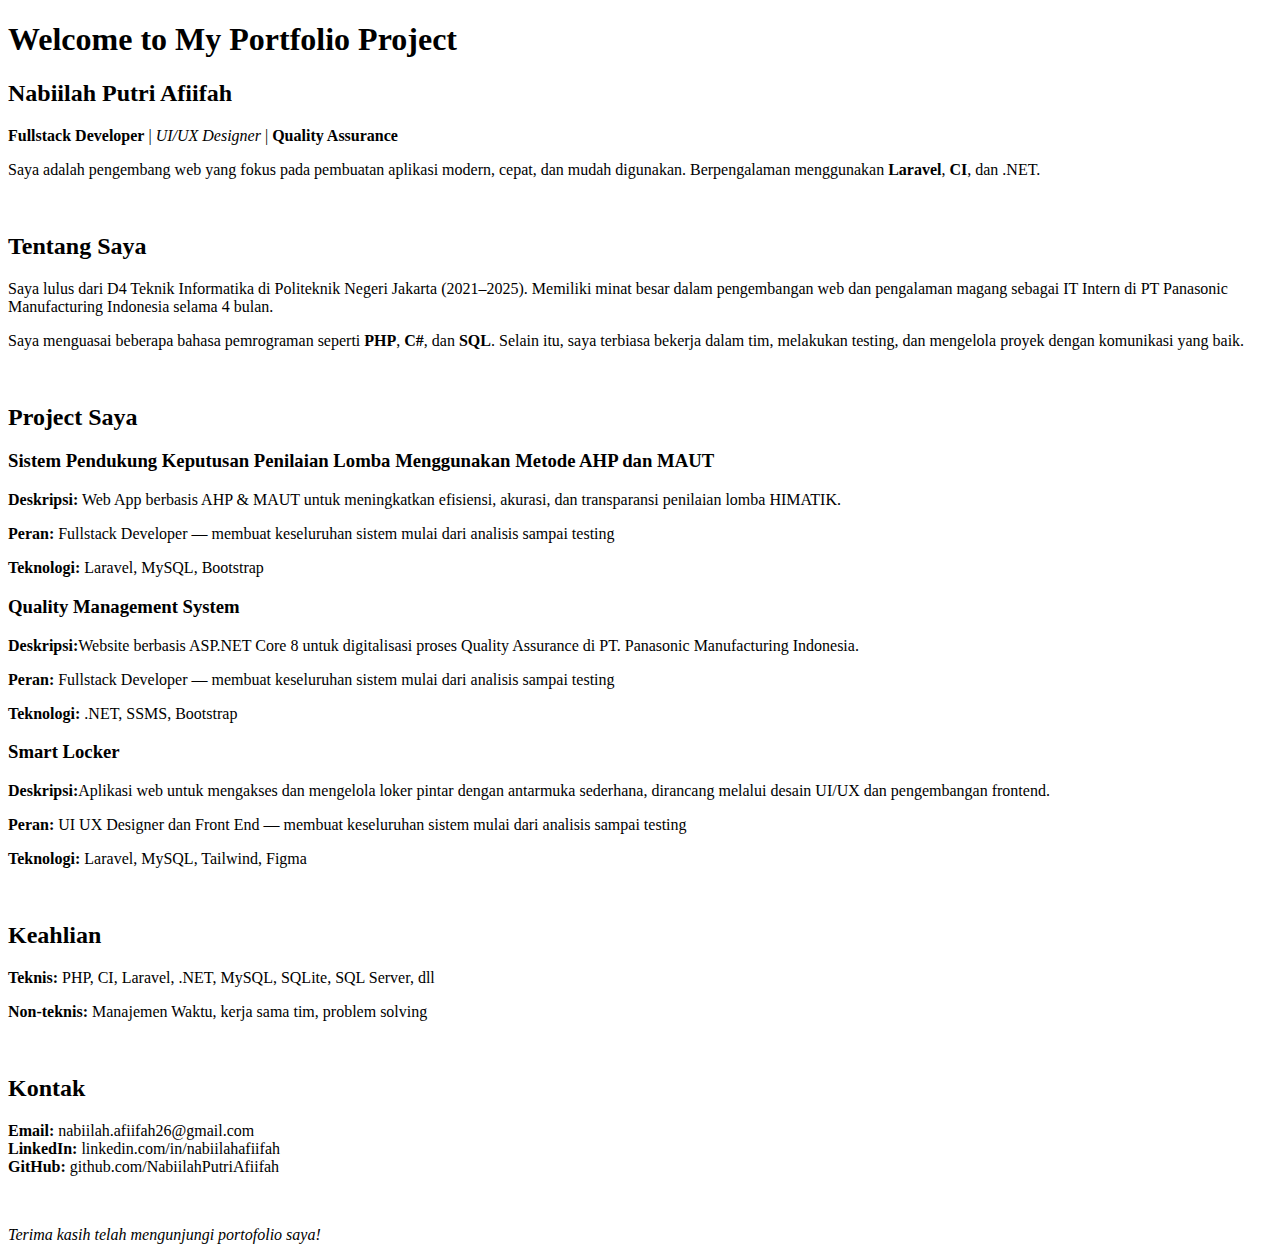
<file: index.html>
<!DOCTYPE html>
<html lang="en">
<head>
    <meta charset="UTF-8">
    <meta name="viewport" content="width=device-width, initial-scale=1.0">
    <title>My Portofolio Project</title>
</head>
<body>
    <h1>Welcome to My Portfolio Project</h1>
    <h2>Nabiilah Putri Afiifah</h2>
    <p><strong>Fullstack Developer</strong> | <em>UI/UX Designer</em> | <strong>Quality Assurance</strong></p>
    <p>Saya adalah pengembang web yang fokus pada pembuatan aplikasi modern, cepat, dan mudah digunakan. Berpengalaman menggunakan <strong>Laravel</strong>, <strong>CI</strong>, dan .NET.</p>

    <br>
    
    <h2>Tentang Saya</h2>
    <p>Saya lulus dari D4 Teknik Informatika di Politeknik Negeri Jakarta (2021–2025). Memiliki minat besar dalam pengembangan web dan pengalaman magang sebagai IT Intern di PT Panasonic Manufacturing Indonesia selama 4 bulan.</p>
    <p>Saya menguasai beberapa bahasa pemrograman seperti <strong>PHP</strong>, <strong>C#</strong>, dan <strong>SQL</strong>. Selain itu, saya terbiasa bekerja dalam tim, melakukan testing, dan mengelola proyek dengan komunikasi yang baik.</p>

    <br>

    <h2>Project Saya</h2>
    <h3>Sistem Pendukung Keputusan Penilaian Lomba Menggunakan Metode AHP dan MAUT </h3>
    <p><strong>Deskripsi:</strong> Web App berbasis AHP & MAUT untuk meningkatkan efisiensi, akurasi, dan transparansi penilaian lomba HIMATIK.</p>
    <p><strong>Peran:</strong> Fullstack Developer — membuat keseluruhan sistem mulai dari analisis sampai testing</p>
    <p><strong>Teknologi:</strong> Laravel, MySQL, Bootstrap</p>

    <h3>Quality Management System</h3>
    <p><strong>Deskripsi:</strong>Website berbasis ASP.NET Core 8 untuk digitalisasi proses Quality Assurance di PT. Panasonic Manufacturing Indonesia.</p>
    <p><strong>Peran:</strong> Fullstack Developer — membuat keseluruhan sistem mulai dari analisis sampai testing</p>
    <p><strong>Teknologi:</strong> .NET, SSMS, Bootstrap</p>

    <h3>Smart Locker</h3>
    <p><strong>Deskripsi:</strong>Aplikasi web untuk mengakses dan mengelola loker pintar dengan antarmuka sederhana, dirancang melalui desain UI/UX dan pengembangan frontend.</p>
    <p><strong>Peran:</strong> UI UX Designer dan Front End — membuat keseluruhan sistem mulai dari analisis sampai testing</p>
    <p><strong>Teknologi:</strong> Laravel, MySQL, Tailwind, Figma</p>

    <br>

    <h2>Keahlian</h2>
    <p><strong>Teknis:</strong> PHP, CI, Laravel, .NET,  MySQL, SQLite, SQL Server, dll</p>
    <p><strong>Non-teknis:</strong> Manajemen Waktu, kerja sama tim, problem solving</p>

    <br>

    <h2>Kontak</h2>
    <p><strong>Email:</strong> nabiilah.afiifah26@gmail.com<br>
    <strong>LinkedIn:</strong> linkedin.com/in/nabiilahafiifah<br>
    <strong>GitHub:</strong> github.com/NabiilahPutriAfiifah</p>

    <br>

    <p><em>Terima kasih telah mengunjungi portofolio saya!</em></p>
</body>
</html>
</file>
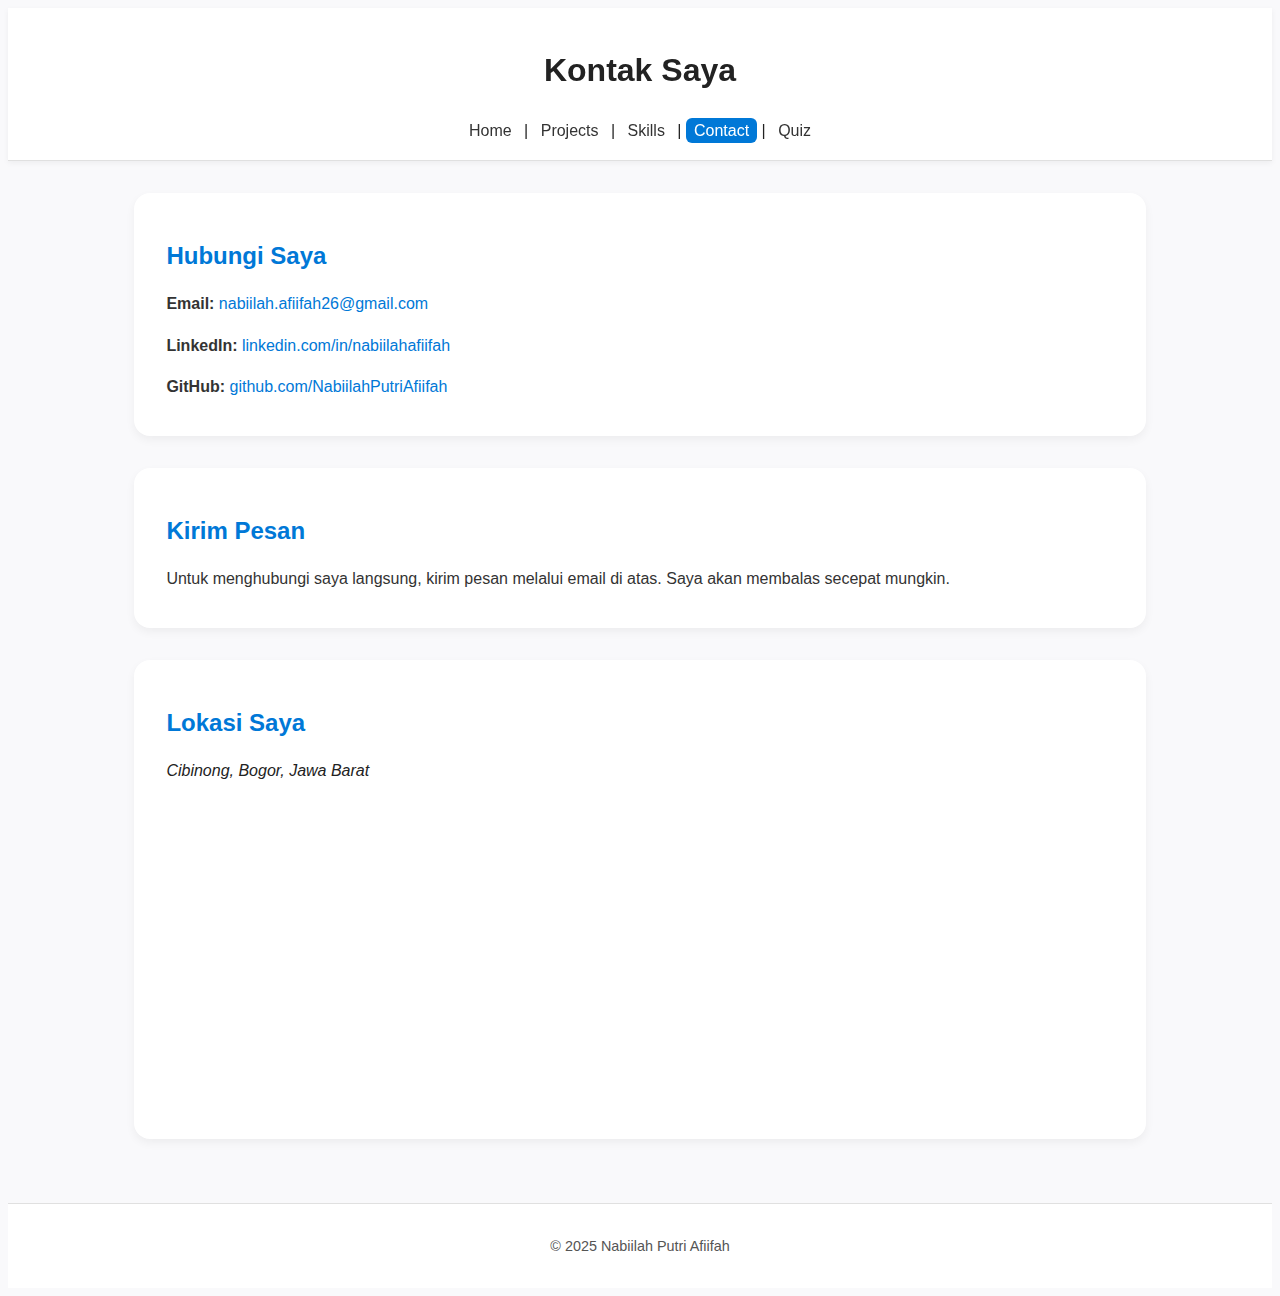
<file: contact.html>
<!DOCTYPE html>
<html lang="id">
<head>
  <meta charset="UTF-8">
  <meta name="viewport" content="width=device-width, initial-scale=1.0">
  <title>Contact - Nabiilah</title>
  <link rel="stylesheet" href="style.css">
</head>
<body>
  <header>
    <h1>Kontak Saya</h1>
    <nav>
      <a href="index.html">Home</a> |
      <a href="projects.html">Projects</a> |
      <a href="skills.html">Skills</a> |
      <a href="contact.html" class="active">Contact</a> |
      <a href="quiz.html">Quiz</a>
    </nav>
  </header>

<main>
  <section class="contact-info">
    <h2>Hubungi Saya</h2>
    <p><strong>Email:</strong> <a href="mailto:nabiilah.afiifah26@gmail.com">nabiilah.afiifah26@gmail.com</a></p>
    <p><strong>LinkedIn:</strong> <a href="https://linkedin.com/in/nabiilahafiifah" target="_blank">linkedin.com/in/nabiilahafiifah</a></p>
    <p><strong>GitHub:</strong> <a href="https://github.com/NabiilahPutriAfiifah" target="_blank">github.com/NabiilahPutriAfiifah</a></p>
  </section>

  <section class="contact-message">
    <h2>Kirim Pesan</h2>
    <p>Untuk menghubungi saya langsung, kirim pesan melalui email di atas. Saya akan membalas secepat mungkin.</p>
  </section>

  <section class="contact-map">
    <h2>Lokasi Saya</h2>
    <p><em>Cibinong, Bogor, Jawa Barat</em></p>
    <iframe
      src="https://www.google.com/maps?q=Cibinong,+Bogor,+Jawa+Barat&output=embed"
      width="100%"
      height="300"
      style="border:0; border-radius:12px; margin-top:0.5rem;"
      allowfullscreen=""
      loading="lazy"
    ></iframe>
  </section>
</main>


  <footer id="footer">
    <p>© 2025 Nabiilah Putri Afiifah</p>
  </footer>
</body>
</html>
</file>
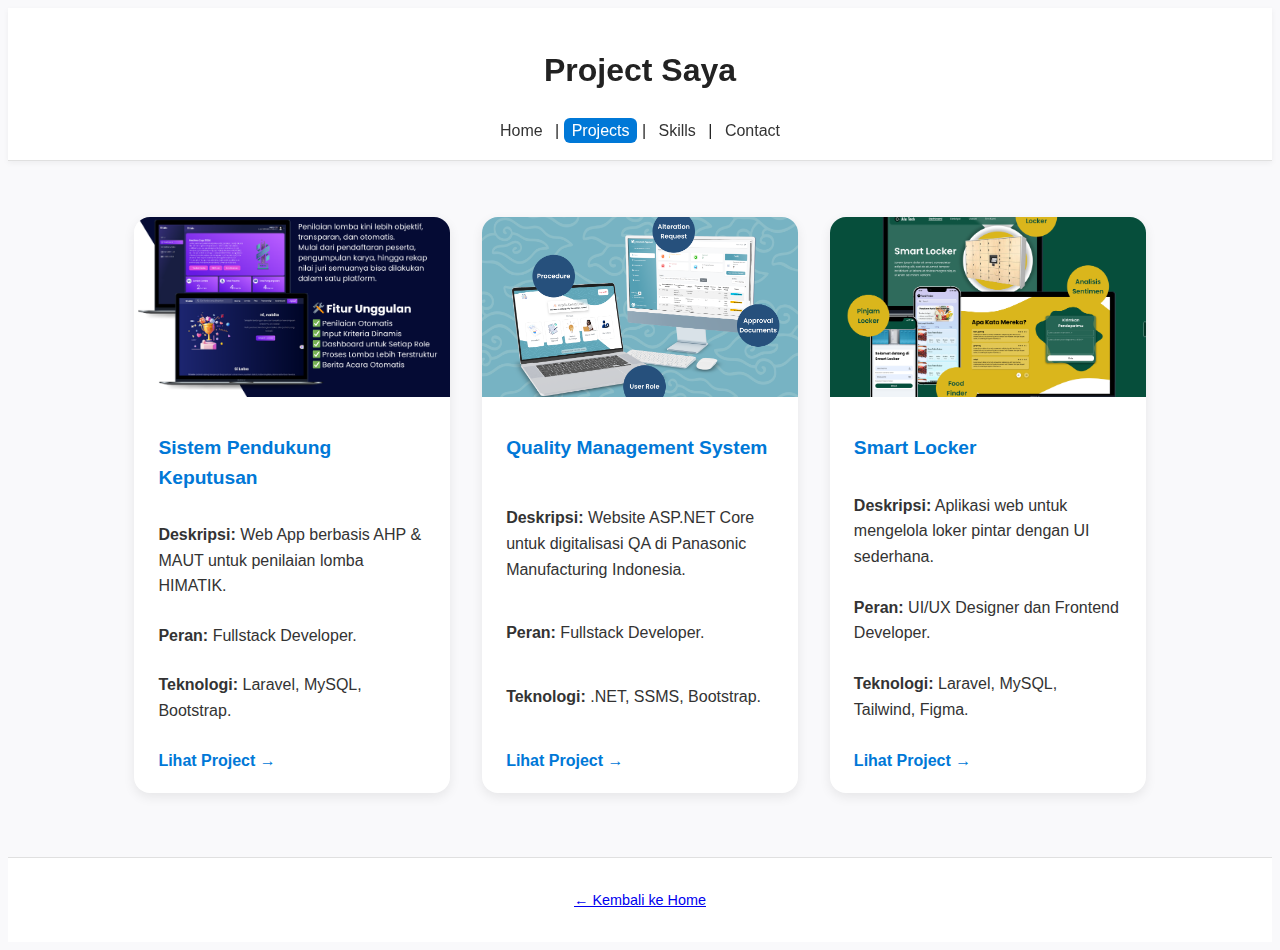
<file: projects.html>
<!DOCTYPE html>
<html lang="id">
<head>
  <meta charset="UTF-8">
  <meta name="viewport" content="width=device-width, initial-scale=1.0">
  <title>Projects - Nabiilah</title>
  <link rel="stylesheet" href="style.css">
</head>
<body>
  <header>
    <h1>Project Saya</h1>
    <nav>
      <a href="index.html">Home</a> |
      <a href="projects.html" class="active">Projects</a> |
      <a href="skills.html">Skills</a> |
      <a href="contact.html">Contact</a>
    </nav>
  </header>

<main>
      <section class="projects-container">
  <article class="card">
    <img src="img/portofolio-spk.png" alt="Tampilan Sistem Pendukung Keputusan">
    <div class="card-content">
      <h2>Sistem Pendukung Keputusan</h2>
      <p><strong>Deskripsi:</strong> Web App berbasis AHP & MAUT untuk penilaian lomba HIMATIK.</p>
      <p><strong>Peran:</strong> Fullstack Developer.</p>
      <p><strong>Teknologi:</strong> Laravel, MySQL, Bootstrap.</p>
      <a href="https://github.com/NabiilahPutriAfiifah/SPK-Penilaian-Lomba-AHPMAUT" target="_blank">Lihat Project →</a>
    </div>
  </article>

  <article class="card">
    <img src="img/portofolio-QMS.png" alt="Tampilan Quality Management System">
    <div class="card-content">
      <h2>Quality Management System</h2>
      <p><strong>Deskripsi:</strong> Website ASP.NET Core untuk digitalisasi QA di Panasonic Manufacturing Indonesia.</p>
      <p><strong>Peran:</strong> Fullstack Developer.</p>
      <p><strong>Teknologi:</strong> .NET, SSMS, Bootstrap.</p>
      <a href="http://lab.tik.pnj.ac.id/newrepositori/dok/803" target="_blank">Lihat Project →</a>
    </div>
  </article>

  <article class="card">
    <img src="img/portofolio-smartlocker.png" alt="Tampilan Smart Locker">
    <div class="card-content">
      <h2>Smart Locker</h2>
      <p><strong>Deskripsi:</strong> Aplikasi web untuk mengelola loker pintar dengan UI sederhana.</p>
      <p><strong>Peran:</strong> UI/UX Designer dan Frontend Developer.</p>
      <p><strong>Teknologi:</strong> Laravel, MySQL, Tailwind, Figma.</p>
      <a href="https://github.com/AIoTech-TIK-PNJ-2024" target="_blank">Lihat Project →</a>
    </div>
  </article>
  </section>
</main>


  <footer id="footer">
    <p><a href="index.html">← Kembali ke Home</a></p>
  </footer>
</body>
</html>
</file>
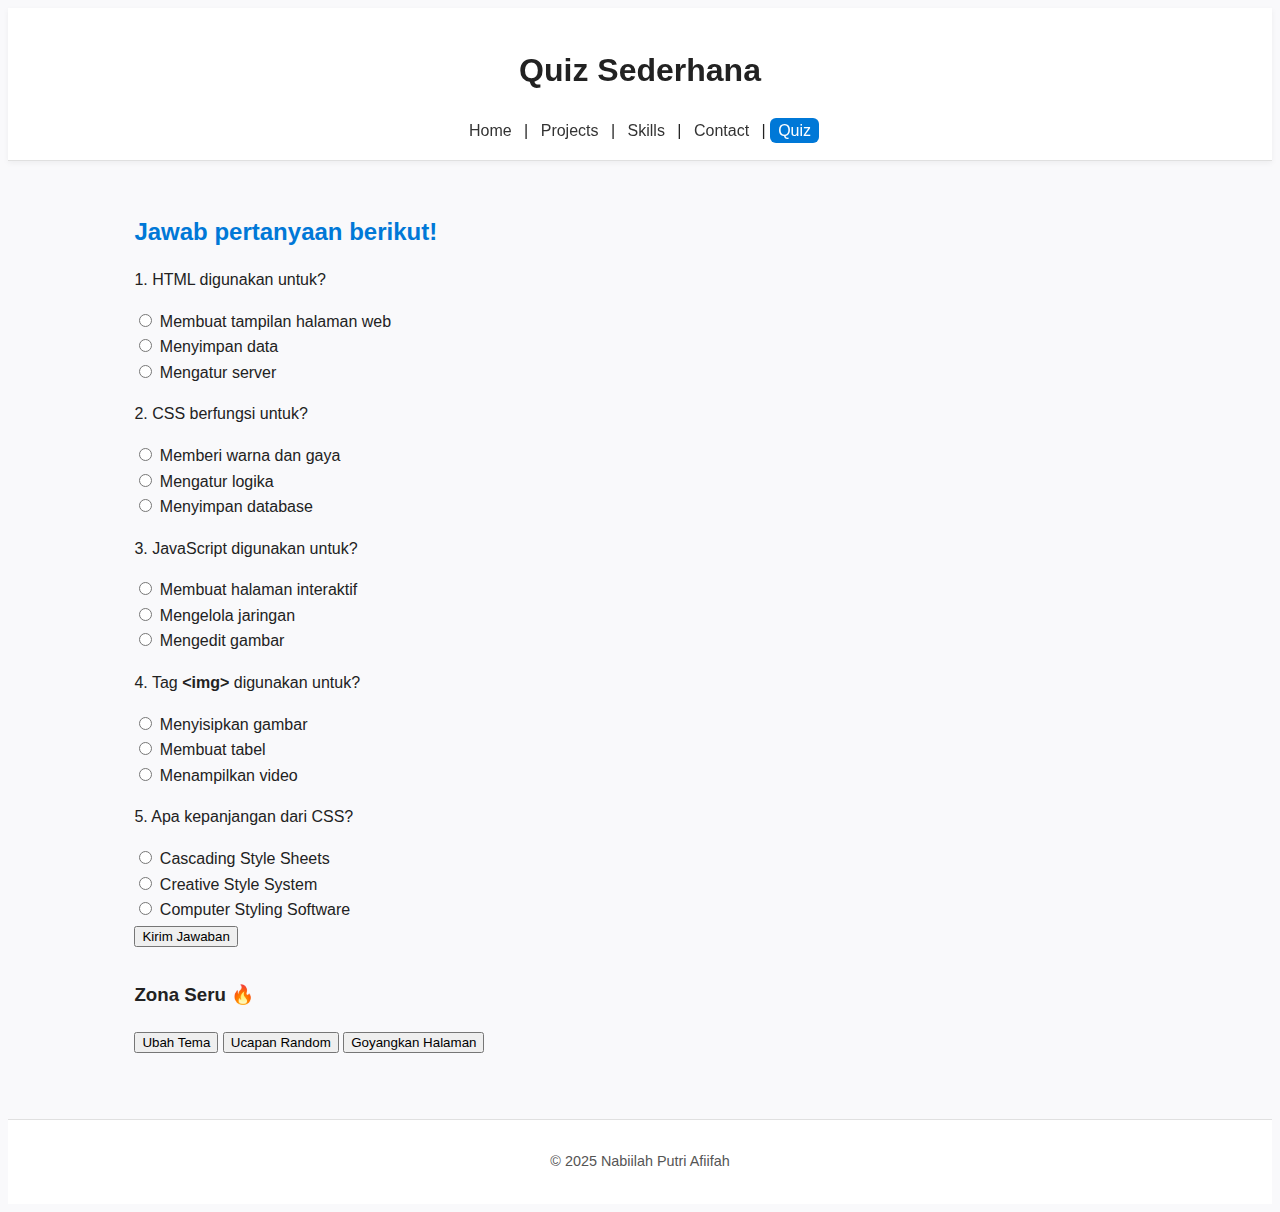
<file: quiz.html>
<!DOCTYPE html>
<html lang="id">
<head>
  <meta charset="UTF-8">
  <meta name="viewport" content="width=device-width, initial-scale=1.0">
  <title>Quiz Interaktif</title>
  <link rel="stylesheet" href="style.css">
</head>
<body>
  <header>
    <h1>Quiz Sederhana</h1>
    <nav>
      <a href="index.html">Home</a> |
      <a href="projects.html">Projects</a> |
      <a href="skills.html">Skills</a> |
      <a href="contact.html">Contact</a> |
      <a href="quiz.html" class="active">Quiz</a>
    </nav>
  </header>

  <main>
    <section class="quiz-container">
      <h2>Jawab pertanyaan berikut!</h2>
      <form id="quizForm">
        <div class="question">
          <p>1. HTML digunakan untuk?</p>
          <label><input type="radio" name="q1" value="a"> Membuat tampilan halaman web</label><br>
          <label><input type="radio" name="q1" value="b"> Menyimpan data</label><br>
          <label><input type="radio" name="q1" value="c"> Mengatur server</label>
        </div>

        <div class="question">
          <p>2. CSS berfungsi untuk?</p>
          <label><input type="radio" name="q2" value="a"> Memberi warna dan gaya</label><br>
          <label><input type="radio" name="q2" value="b"> Mengatur logika</label><br>
          <label><input type="radio" name="q2" value="c"> Menyimpan database</label>
        </div>

        <div class="question">
          <p>3. JavaScript digunakan untuk?</p>
          <label><input type="radio" name="q3" value="a"> Membuat halaman interaktif</label><br>
          <label><input type="radio" name="q3" value="b"> Mengelola jaringan</label><br>
          <label><input type="radio" name="q3" value="c"> Mengedit gambar</label>
        </div>

        <div class="question">
          <p>4. Tag <strong>&lt;img&gt;</strong> digunakan untuk?</p>
          <label><input type="radio" name="q4" value="a"> Menyisipkan gambar</label><br>
          <label><input type="radio" name="q4" value="b"> Membuat tabel</label><br>
          <label><input type="radio" name="q4" value="c"> Menampilkan video</label>
        </div>

        <div class="question">
          <p>5. Apa kepanjangan dari CSS?</p>
          <label><input type="radio" name="q5" value="a"> Cascading Style Sheets</label><br>
          <label><input type="radio" name="q5" value="b"> Creative Style System</label><br>
          <label><input type="radio" name="q5" value="c"> Computer Styling Software</label>
        </div>

        <button type="button" onclick="hitungSkor()">Kirim Jawaban</button>
      </form>

      <p id="hasil"></p>
    </section>

    <section class="fun-zone">
      <h3>Zona Seru 🔥</h3>
      <button onclick="ubahWarna()">Ubah Tema</button>
      <button onclick="ucapanAcak()">Ucapan Random</button>
      <!-- <button onclick="easterEgg()">Klik Rahasia</button> -->
      <button onclick="shakePage()">Goyangkan Halaman</button>
      <p id="jam"></p>
    </section>
  </main>

 <footer id="footer">
    <p>© 2025 Nabiilah Putri Afiifah</p>
  </footer>

    <div id="secretZone"></div>


  <script src="quiz.js"></script>
</body>
</html>
</file>
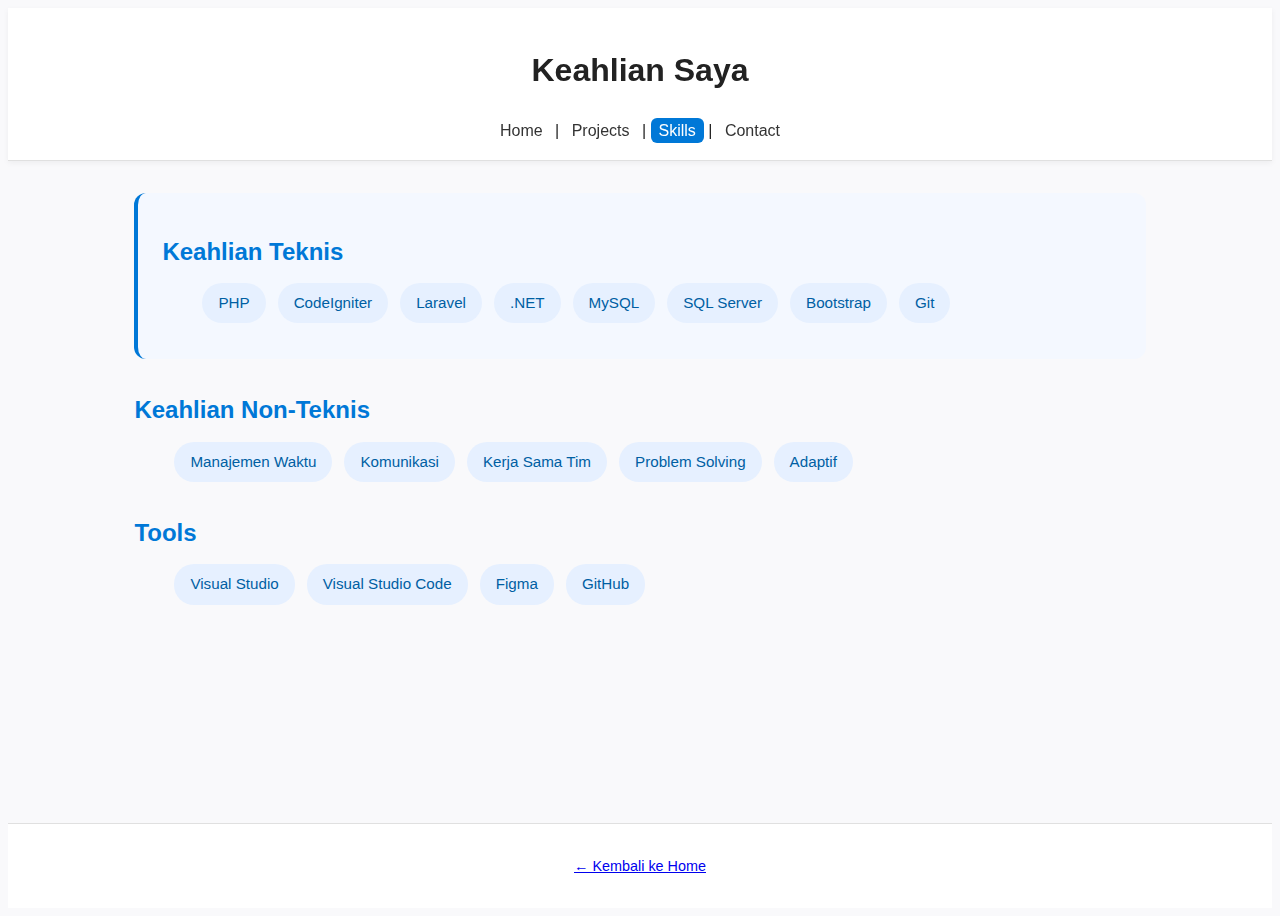
<file: skills.html>
<!DOCTYPE html>
<html lang="id">
<head>
  <meta charset="UTF-8">
  <meta name="viewport" content="width=device-width, initial-scale=1.0">
  <title>Skills - Nabiilah</title>
  <link rel="stylesheet" href="style.css">
</head>
<body>
  <header>
    <h1>Keahlian Saya</h1>
    <nav>
      <a href="index.html">Home</a> |
      <a href="projects.html">Projects</a> |
      <a href="skills.html" class="active">Skills</a> |
      <a href="contact.html">Contact</a>
    </nav>
  </header>

  <main>
  <section class="highlight">
    <h2>Keahlian Teknis</h2>
    <ul class="skill-list">
      <li>PHP</li>
      <li>CodeIgniter</li>
      <li>Laravel</li>
      <li>.NET</li>
      <li>MySQL</li>
      <li>SQL Server</li>
      <li>Bootstrap</li>
      <li>Git</li>
    </ul>
  </section>

  <section>
    <h2>Keahlian Non-Teknis</h2>
    <ul class="skill-list">
      <li>Manajemen Waktu</li>
      <li>Komunikasi</li>
      <li>Kerja Sama Tim</li>
      <li>Problem Solving</li>
      <li>Adaptif</li>
    </ul>
  </section>

  <section>
    <h2>Tools</h2>
    <ul class="skill-list">
      <li>Visual Studio</li>
      <li>Visual Studio Code</li>
      <li>Figma</li>
      <li>GitHub</li>
    </ul>
  </section>
</main>


  <footer id="footer">
    <p><a href="index.html">← Kembali ke Home</a></p>
  </footer>
</body>
</html>
</file>
<file: style.css>
body {
  font-family: 'Segoe UI', Arial, sans-serif;
  background-color: #f9f9fb;
  color: #222;
  line-height: 1.6;
  display: flex;
  flex-direction: column;
  min-height: 100vh;
}

header {
  background-color: #ffffff;
  border-bottom: 1px solid #e0e0e0;
  box-shadow: 0 2px 6px rgba(0, 0, 0, 0.05);
  text-align: center;
  padding: 1rem 0;
  position: sticky;
  top: 0;
  z-index: 100;
}

#main-title {
  font-size: 1.8rem;
  color: #0078d7;
  margin-bottom: 0.5rem;
}

nav {
  margin-top: 0.5rem;
}

nav a {
  color: #333;
  text-decoration: none;
  padding: 4px 8px;
  font-weight: 500;
}

nav a:hover {
  color: #0078d7;
}

nav a.active {
  color: #ffffff;
  background-color: #0078d7;
  border-radius: 6px;
}


main {
  flex: 1;
  padding: 2rem 10%;
}

section {
  margin-bottom: 2rem;
}

h2 {
  font-size: 1.5rem;
  color: #0078d7;
  margin-bottom: 0.75rem;
}

#footer {
  background-color: #ffffff;
  text-align: center;
  border-top: 1px solid #e0e0e0;
  padding: 1rem 0;
  font-size: 0.9rem;
  color: #555;
}

@media (max-width: 768px) {
  main {
    padding: 1.5rem;
  }

  #main-title {
    font-size: 1.5rem;
  }

  nav a {
    margin: 0 0.5rem;
  }

  #profile-pic {
    width: 180px;
  }
}

.about {
  display: flex;
  align-items: center;
  gap: 20px;
  flex-wrap: wrap;
  justify-content: center;
}

.about aside img {
  border-radius: 10px;
  box-shadow: 0 2px 8px rgba(0,0,0,0.1);
}

.about .bio {
  max-width: 600px;
}



.skill-list {
  list-style: none;
  display: flex;
  flex-wrap: wrap;
  gap: 0.75rem;
  margin-top: 0.75rem;
}

.skill-list li {
  background-color: #e6f0ff;
  color: #005fa3;
  padding: 0.5rem 1rem;
  border-radius: 20px;
  font-weight: 500;
  font-size: 0.95rem;
  transition: background-color 0.3s ease, color 0.3s ease;
}

.skill-list li:hover {
  background-color: #0078d7;
  color: #ffffff;
}

.highlight {
  background-color: #f4f8ff;
  border-left: 4px solid #0078d7;
  padding: 1.25rem 1.5rem;
  border-radius: 12px;
  margin-bottom: 2rem;
}



.projects-container {
  display: grid;
  grid-template-columns: repeat(auto-fit, minmax(300px, 1fr));
  gap: 2rem;
  margin-top: 1.5rem;
}

.card {
  background-color: #ffffff;
  border-radius: 16px;
  box-shadow: 0 4px 12px rgba(0, 0, 0, 0.08);
  overflow: hidden;
  transition: transform 0.3s ease, box-shadow 0.3s ease;
  display: flex;
  flex-direction: column;
}

.card:hover {
  transform: translateY(-6px);
  box-shadow: 0 8px 20px rgba(0, 0, 0, 0.1);
}

.card img {
  width: 100%;
  height: 180px;
  object-fit: cover;
}

.card-content {
  padding: 1.25rem 1.5rem;
  display: flex;
  flex-direction: column;
  justify-content: space-between;
  height: 100%;
}

.card h2 {
  color: #0078d7;
  margin-bottom: 0.75rem;
  font-size: 1.2rem;
}

.card p {
  color: #333;
  margin-bottom: 0.5rem;
}

.card a {
  display: inline-block;
  margin-top: 1rem;
  color: #0078d7;
  text-decoration: none;
  font-weight: bold;
  transition: color 0.3s ease;
}

.card a:hover {
  color: #005fa3;
}

@media (max-width: 1024px) {
  main {
    grid-template-columns: repeat(auto-fit, minmax(250px, 1fr));
  }
}

@media (max-width: 768px) {
  main {
    grid-template-columns: 1fr;
    padding: 1.5rem;
  }
}


.contact-info,
.contact-message,
.contact-map {
  background-color: #ffffff;
  border-radius: 16px;
  box-shadow: 0 4px 10px rgba(0, 0, 0, 0.05);
  padding: 1.5rem 2rem;
  margin-bottom: 2rem;
}

.contact-info h2,
.contact-message h2,
.contact-map h2 {
  color: #0078d7;
  margin-bottom: 0.75rem;
}

.contact-info a {
  color: #0078d7;
  text-decoration: none;
  font-weight: 500;
}

.contact-info a:hover {
  text-decoration: underline;
  color: #005fa3;
}

.contact-message p,
.contact-info p {
  margin-bottom: 0.75rem;
  color: #333;
}

.contact-map iframe {
  margin-top: 1rem;
  width: 100%;
  height: 300px;
  border: none;
  border-radius: 12px;
}

@media (max-width: 768px) {
  .contact-info,
  .contact-message,
  .contact-map {
    padding: 1.25rem 1rem;
  }
}
</file>
